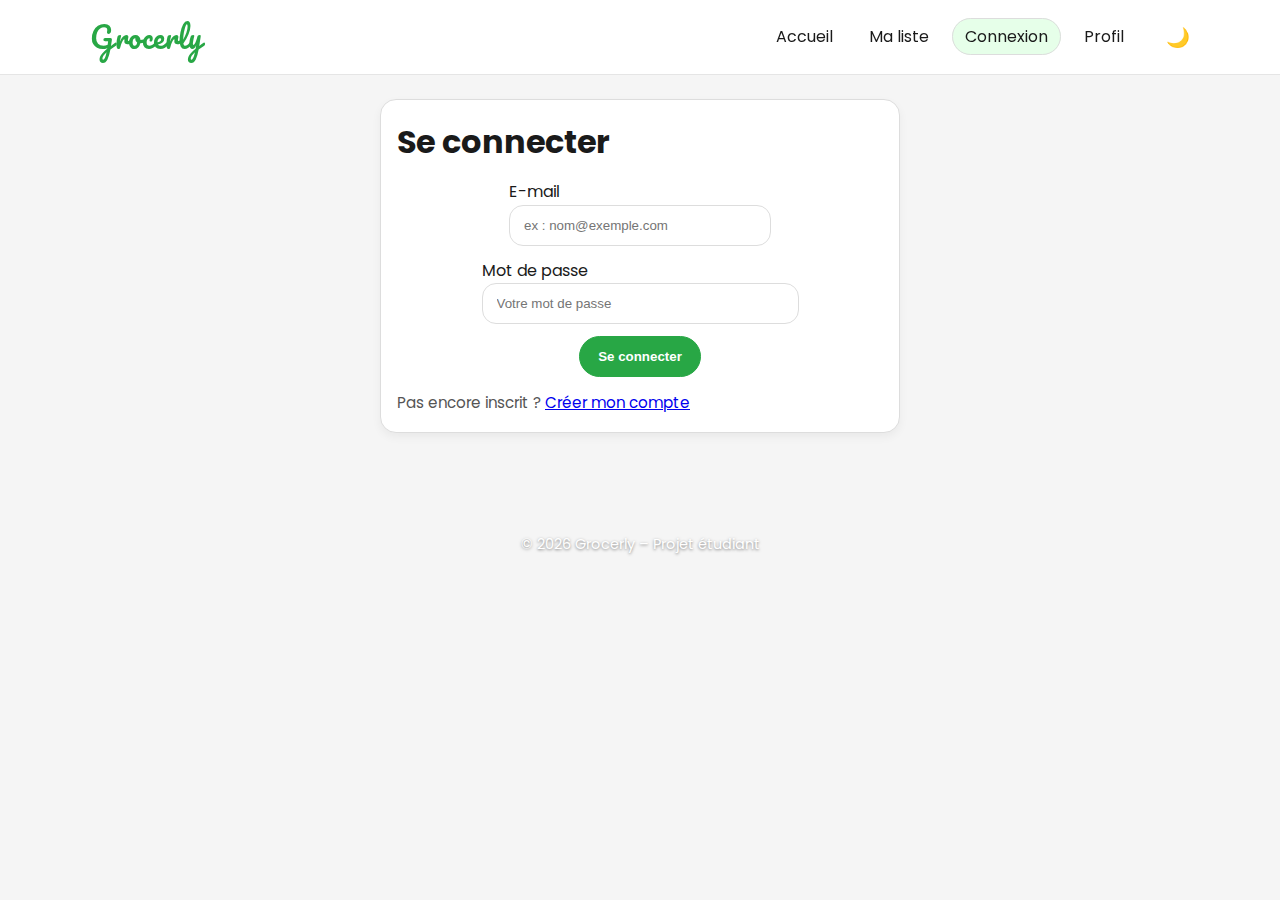
<file: pages/login.html>
<!DOCTYPE html>
<html lang="fr">
  <head>
    <meta charset="UTF-8" />
    <meta name="viewport" content="width=device-width, initial-scale=1.0" />
    <title>Connexion – Grocerly</title>
    <link rel="stylesheet" href="../assets/css/style.css" />
  </head>
  <body>
    <header>
      <div class="wrap nav">
        <a href="../index.html" class="logo-text">Grocerly</a>

        <ul class="menu">
          <li><a href="../index.html">Accueil</a></li>
          <li><a href="./list.html">Ma liste</a></li>
          <li><a href="./login.html" aria-current="page">Connexion</a></li>
          <li><a href="./profil.html">Profil</a></li>
        </ul>

        <button id="themeToggle" class="theme-btn" title="Changer de mode">
          🌙
        </button>
      </div>
    </header>

    <main class="wrap">
      <section class="card" style="max-width: 520px; margin: 24px auto">
        <h1 style="margin-bottom: 12px">Se connecter</h1>

        <form class="row" style="flex-direction: column; gap: 12px">
          <label
            >E-mail
            <input
              class="input"
              type="email"
              placeholder="ex : nom@exemple.com"
              required
            />
          </label>
          <label
            >Mot de passe
            <input
              class="input"
              type="password"
              placeholder="Votre mot de passe"
              required
            />
          </label>
          <button class="btn" type="submit">Se connecter</button>
        </form>

        <p style="margin-top: 14px; color: var(--muted); font-size: 0.95rem">
          Pas encore inscrit ?
          <a href="#" style="text-decoration: underline">Créer mon compte</a>
        </p>
      </section>
    </main>

    <footer>
      <div class="wrap">
        <small>© <span id="year"></span> Grocerly – Projet étudiant</small>
      </div>
    </footer>

    <script>
      // année
      document.getElementById("year").textContent = new Date().getFullYear();
      // thème
      const toggle = document.getElementById("themeToggle");
      const body = document.body;
      if (localStorage.getItem("theme") === "dark") {
        body.classList.add("dark-mode");
        toggle.textContent = "☀️";
      }
      toggle.addEventListener("click", () => {
        body.classList.toggle("dark-mode");
        const dark = body.classList.contains("dark-mode");
        toggle.textContent = dark ? "☀️" : "🌙";
        localStorage.setItem("theme", dark ? "dark" : "light");
      });
    </script>
  </body>
</html>
</file>
<file: assets/css/style.css>
/* Grocerly – Fresh & Simple Student Version */

/* ===== Fonts ===== */
@import url("https://fonts.googleapis.com/css2?family=Pacifico&family=Poppins:wght@400;600;700&display=swap");

/* ===== Variables ===== */
:root {
  --bg: #f5f5f5;
  --paper: #ffffff;
  --text: #1a1a1a;
  --muted: #555;
  --accent: #28a745;
  --border: #ddd;
}

/* ===== Reset ===== */
* {
  margin: 0;
  padding: 0;
  box-sizing: border-box;
}
html,
body {
  height: 100%;
  font-family: "Poppins", system-ui, sans-serif;
  line-height: 1.6;
  color: var(--text);
  background: var(--bg);
}

/* ===== Layout ===== */
.wrap {
  max-width: 1100px;
  margin: 0 auto;
  padding: 0 20px;
}
.row {
  display: flex;
  gap: 12px;
  flex-wrap: wrap;
  align-items: center;
}

/* ===== Header ===== */
header {
  position: sticky;
  top: 0;
  z-index: 10;
  background: rgba(255, 255, 255, 0.95);
  backdrop-filter: blur(6px);
  border-bottom: 1px solid rgba(0, 0, 0, 0.1);
}
.nav {
  display: flex;
  align-items: center;
  gap: 14px;
  padding: 14px 0;
}

/* Logo texte */
.logo-text {
  font-family: "Pacifico", cursive;
  font-size: 1.8rem;
  color: var(--accent);
  text-decoration: none;
  font-weight: 400;
  letter-spacing: 0.5px;
  transition: 0.3s;
}
.logo-text:hover {
  opacity: 0.8;
}

.menu {
  list-style: none;
  margin-left: auto;
  display: flex;
  gap: 10px;
}
.menu a {
  text-decoration: none;
  color: var(--text);
  padding: 6px 12px;
  border-radius: 999px;
  border: 1px solid transparent;
  transition: 0.2s;
}
.menu a:hover {
  background: rgba(0, 0, 0, 0.05);
}
.menu a[aria-current="page"] {
  background: #e6ffe9;
  border-color: var(--border);
}

/* ===== Bouton Mode Sombre ===== */
.theme-btn {
  margin-left: 15px;
  background: transparent;
  border: none;
  font-size: 1.2rem;
  cursor: pointer;
  transition: 0.3s;
}
.theme-btn:hover {
  transform: scale(1.1);
}

/* ===== Buttons & Inputs ===== */
.btn {
  display: inline-block;
  padding: 12px 18px;
  border-radius: 999px;
  border: 1px solid var(--accent);
  background: var(--accent);
  color: #fff;
  font-weight: 600;
  cursor: pointer;
  transition: 0.3s;
}
.btn:hover {
  opacity: 0.9;
}
.input,
select,
textarea {
  width: 100%;
  background: var(--paper);
  border: 1px solid var(--border);
  border-radius: 14px;
  padding: 12px 14px;
}

/* ===== Cards ===== */
.card {
  background: var(--paper);
  border: 1px solid var(--border);
  border-radius: 16px;
  padding: 16px;
  margin: 14px 0;
  box-shadow: 0 4px 10px rgba(0, 0, 0, 0.05);
}

/* ===== Footer ===== */
footer {
  margin-top: 100px;
  background: transparent;
  color: #fff;
  text-align: center;
  position: relative;
}
footer small {
  display: block;
  font-size: 0.9rem;
  color: #ffffff;
  text-shadow: 0 1px 3px rgba(0, 0, 0, 0.5);
  margin-bottom: 20px;
}

/* ===== Hero (index only) ===== */
.index-page {
  background: url("../images/background.jpg") no-repeat center top fixed;
  background-size: cover;
}
.index-page .hero {
  text-align: center;
  padding: 100px 20px 80px;
}
.index-page .hero h1 {
  font-size: 2.2rem;
  font-weight: 800;
  letter-spacing: 0.3px;
  margin-bottom: 10px;
  color: #ffffff;
  text-shadow: 0 2px 8px rgba(0, 0, 0, 0.5);
}
.index-page .hero p {
  color: #f0f0f0;
  margin-bottom: 18px;
}
.index-page .search {
  display: flex;
  justify-content: center;
  gap: 10px;
  flex-wrap: wrap;
}

/* ===== Dark Mode===== */
.dark-mode {
  --bg: #1e1e1e;
  --paper: #2c2c2c;
  --text: #f1f1f1;
  --muted: #aaa;
  --accent: #4dabf7;
  --border: #3d3d3d;
}
.dark-mode header {
  background: rgba(30, 30, 30, 0.9);
  border-bottom: 1px solid #333;
}
.dark-mode footer small {
  color: #ddd;
}
.dark-mode .logo-text {
  color: #ffffff; /* Logo becomes white*/
}
.dark-mode .btn {
  background: #4dabf7; /* Bright button */
  border-color: #4dabf7;
  color: #ffffff;
}
.dark-mode .btn:hover {
  opacity: 0.85;
}
.dark-mode .card {
  background: var(--paper);
  color: var(--text);
  box-shadow: 0 4px 12px rgba(255, 255, 255, 0.05);
}

/* ===== Responsive ===== */
@media (max-width: 640px) {
  .menu a {
    padding: 6px 10px;
  }
  .index-page .hero h1 {
    font-size: 1.7rem;
  }
}

/* === Fix navbar readability in dark mode === */
.dark-mode header {
  background: rgba(0, 0, 0, 0.65); /* Darker for contrast*/
  backdrop-filter: blur(8px);
  border-bottom: 1px solid rgba(255, 255, 255, 0.15);
}

.dark-mode .menu a {
  color: #f6f7fb; /*text clearer*/
  text-shadow: 0 1px 2px rgba(0, 0, 0, 0.5);
}

.dark-mode .menu a:hover {
  background: rgba(255, 255, 255, 0.14);
}

.dark-mode .menu a[aria-current="page"] {
  color: #ffffff;
  background: rgba(255, 255, 255, 0.18); /*brighter to stand out*/
  border-color: rgba(255, 255, 255, 0.3);
  box-shadow: inset 0 0 0 1px rgba(255, 255, 255, 0.06);
}

.dark-mode .theme-btn {
  color: #ffd166;
}

/* ===== Remplacement for the incline css ===== */

.page-title {
  margin: 10px 0 6px;
}

.mb-12 {
  margin-bottom: 12px;
}

.mb-10 {
  margin-bottom: 10px;
}

.mt-8 {
  margin-top: 8px;
}

.mt-12 {
  margin-top: 12px;
}

.mt-14 {
  margin-top: 14px;
}

.text-muted {
  color: var(--muted);
}

.text-small {
  font-size: 0.95rem;
}

.underline {
  text-decoration: underline;
}

.row-end {
  align-items: flex-end;
}

.stack {
  display: flex;
  flex-direction: column;
  gap: 12px;
}

.flex-1 {
  flex: 1;
}

.flex-2 {
  flex: 2;
}

.card-narrow {
  max-width: 520px;
  margin: 24px auto;
}

.card-medium {
  max-width: 620px;
  margin: 24px auto;
}

.hint {
  list-style: none;
  color: var(--muted);
}

/* ===== End of utilitaries ===== */
</file>
